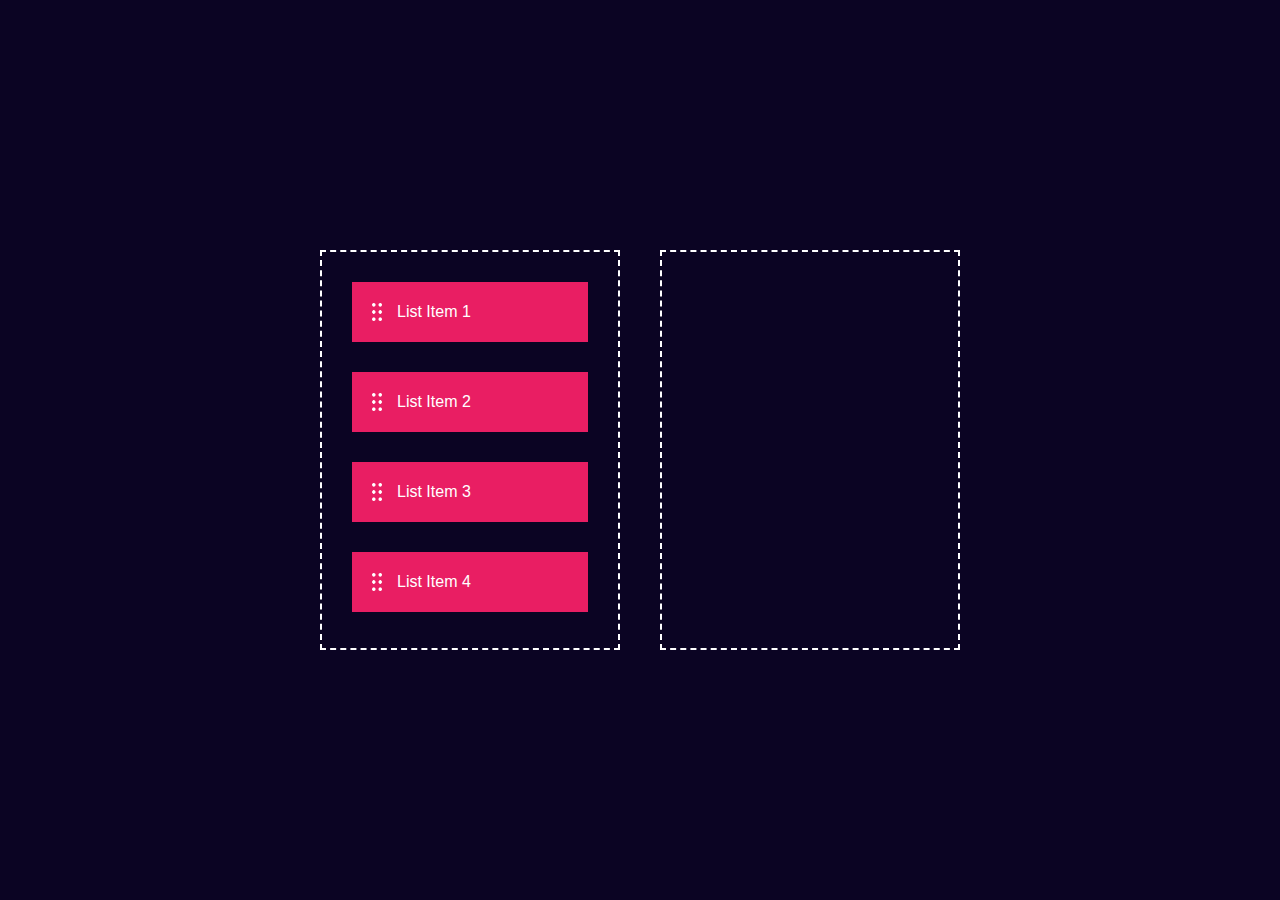
<file: Mini Projects/Drag-And-Drop App/index.html>
<!-- General HTML Skeleton -->
<!DOCTYPE html>
<html>
    <head>
        <meta name="viewport" content="width=device-width, initial-scale=1.0">
        <title>Drag and Drop</title>
        <link rel="stylesheet" href="styles.css">
        <script src="script.js" defer></script>
    </head>
    <body>
        <div class="container">
            <div id="left">
                <div class="list" draggable="true"><img src="icon.png"> List Item 1</div>
                <div class="list" draggable="true"><img src="icon.png"> List Item 2</div>
                <div class="list" draggable="true"><img src="icon.png"> List Item 3</div>
                <div class="list" draggable="true"><img src="icon.png"> List Item 4</div>
            </div>
            
            <div id="right"></div>
        </div>
    </body>
</html>
</file>
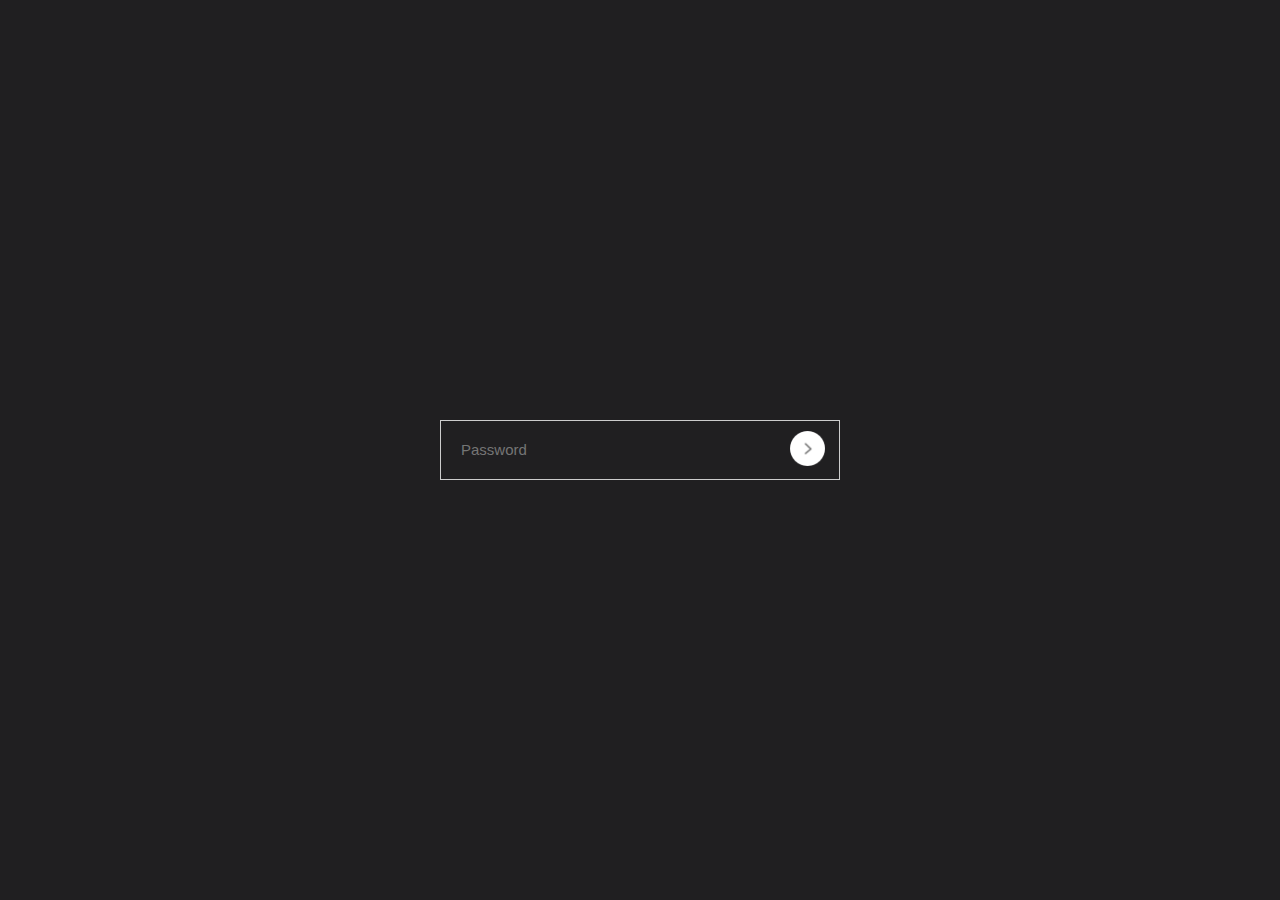
<file: Mini Projects/Password Strength Checker/index.html>
<!-- General HTML Skeleton -->
<!DOCTYPE html>
<html>
    <head>
        <meta name="viewport" content="width=device-width, initial-scale=1.0">
        <title>Password Strength Checker</title>
        <link rel="stylesheet" href="styles.css">
        <script src="script.js" defer></script>
    </head>
    <body>
      <div class="container">
        <div class="input-box">
            <input type="password" id="password" placeholder="Password">
            <button type="submit"><img src="arrow.png"></button>
            <p id="message">Password is <span id="strength"></span></p>
        </div>
      </div>  
    </body>
</html>
</file>
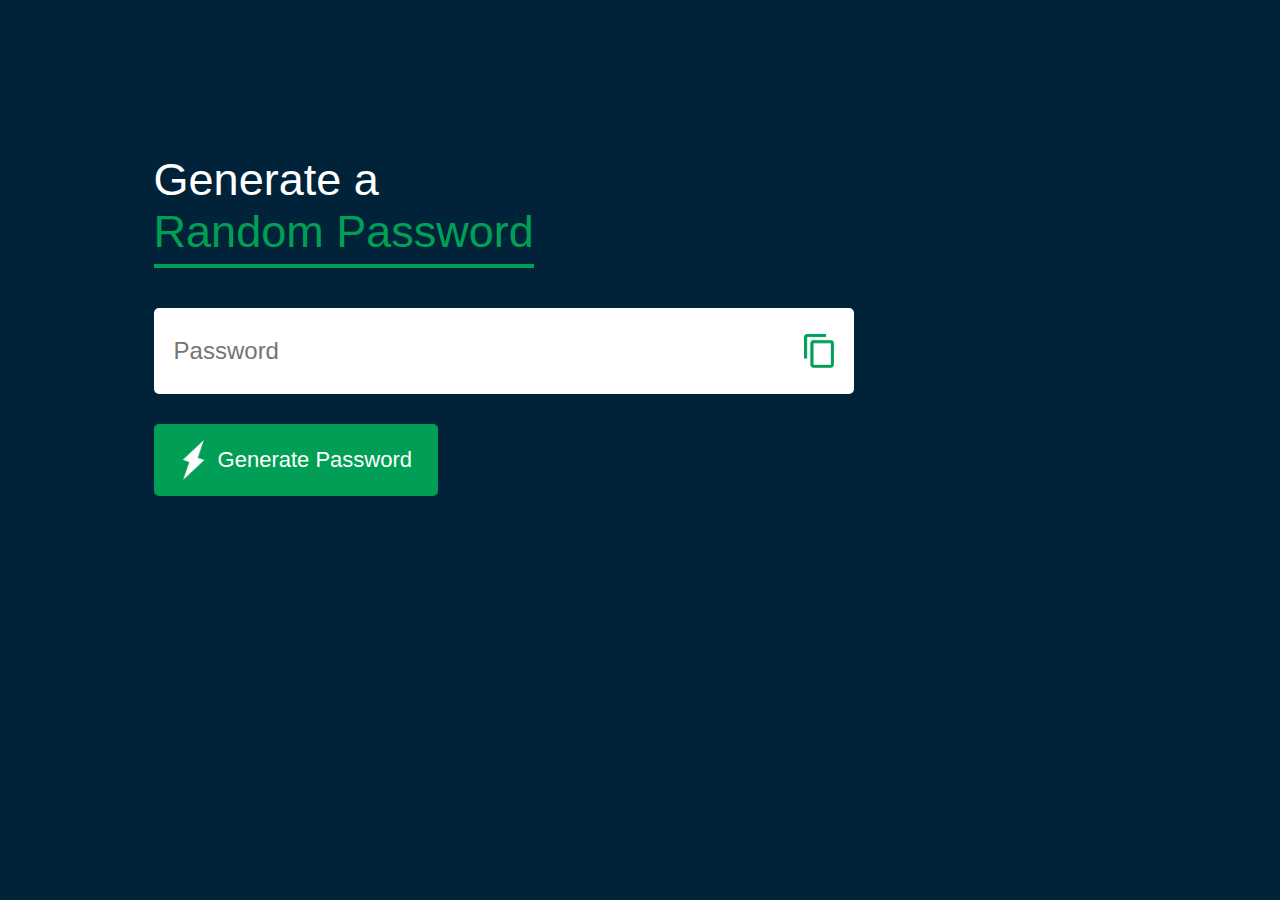
<file: Mini Projects/Random Password Generator/index.html>
<!-- General HTML Skeleton -->
<!DOCTYPE html>
<html>
    <head>
        <meta name="viewport" content="width=device-width, initial-scale=1.0">
        <title>Random Password Generator</title>
        <link rel="stylesheet" href="styles.css">
        <script src="script.js" defer></script>
    </head>
    <body>
        <div class="container">
            <h1>Generate a <br><span>Random Password</span></h1>
            <div class="display">
                <input type="text" id="password" placeholder="Password">
                <img src="copy.png" onclick="copyPassword()">
            </div>
            <button onclick="createPassword()"><img src="generate.png">Generate Password</button>
        </div>
    </body>
</html>
</file>
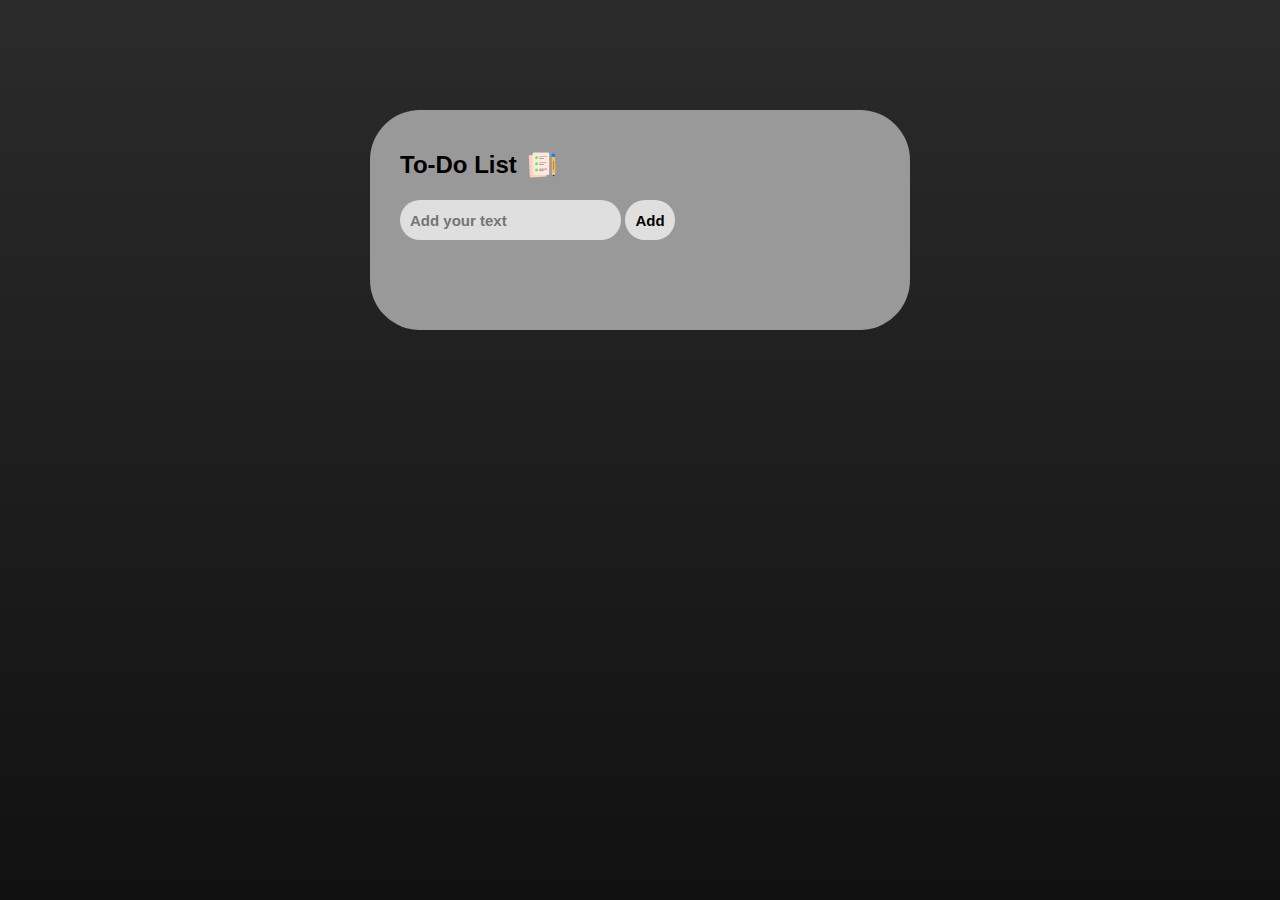
<file: Mini Projects/To-Do List App/index.html>
<!DOCTYPE html>
<html>
    <head>
        <meta name="viewport" content="width=device-width, initial-scale=1.0">
        <title>To-Do List App</title>
        <link rel="stylesheet" href="styles.css">
        <script src="script.js" defer></script>
    </head>
    <body>
        <div class="container">
            <div class="todo-app">
                <h2>To-Do List <img src="assets/icon.png"></h2>
                <div class="row">
                    <input type="text" id="input-box" placeholder="Add your text">
                    <button onclick="addTask()">Add</button>
                </div>
                <ul id="list-container">
                    <!-- <li class="checked">Task 1</li>
                    <li>Task 2</li>
                    <li>Task 3</li> -->
                </ul>
            </div>
        </div>
    </body>
</html>
</file>
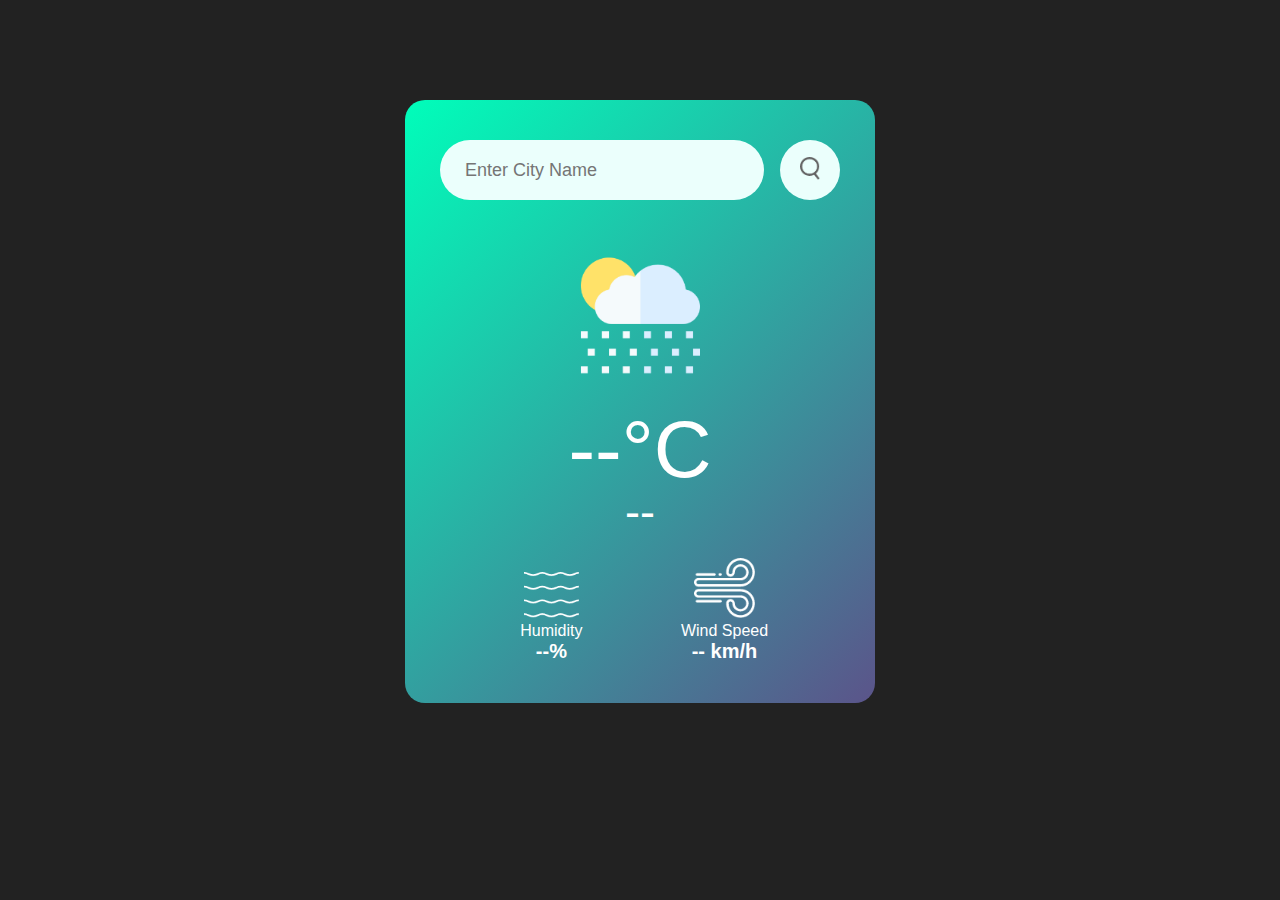
<file: Mini Projects/Weather App/index.html>
<!DOCTYPE html>
<html>
    <head>
        <meta name="viewport" content="width=device-width, initial-scale=1.0">
        <title>Weather App - Code Along</title>
        <link rel="stylesheet" href="styles.css">
        <script src="script.js" defer></script>
    </head>
    <body>
        <div class="card">
            <div class="search">
                <input type="text" placeholder="Enter City Name" spellcheck="false">
                <button><img src="assets/search.png"></button>
            </div>
            <div class="weather">
                <img src="assets/rain.png" class="weather-icon">
                <h1 class="temp">--°C</h1>
                <h2 class="city">--</h2>
                <div class="details">
                    <div class="col">
                        <img src="assets/humidity.png">
                        <div>
                            <p>Humidity</p>
                            <p class="humidity">--%</p>
                        </div>
                    </div>
                    <div class="col">
                        <img src="assets/wind.png">
                        <div>
                            <p>Wind Speed</p>
                            <p class="wind">-- km/h</p>
                        </div>
                    </div>
                </div>
            </div>
        </div>
    </body>
</html>
</file>
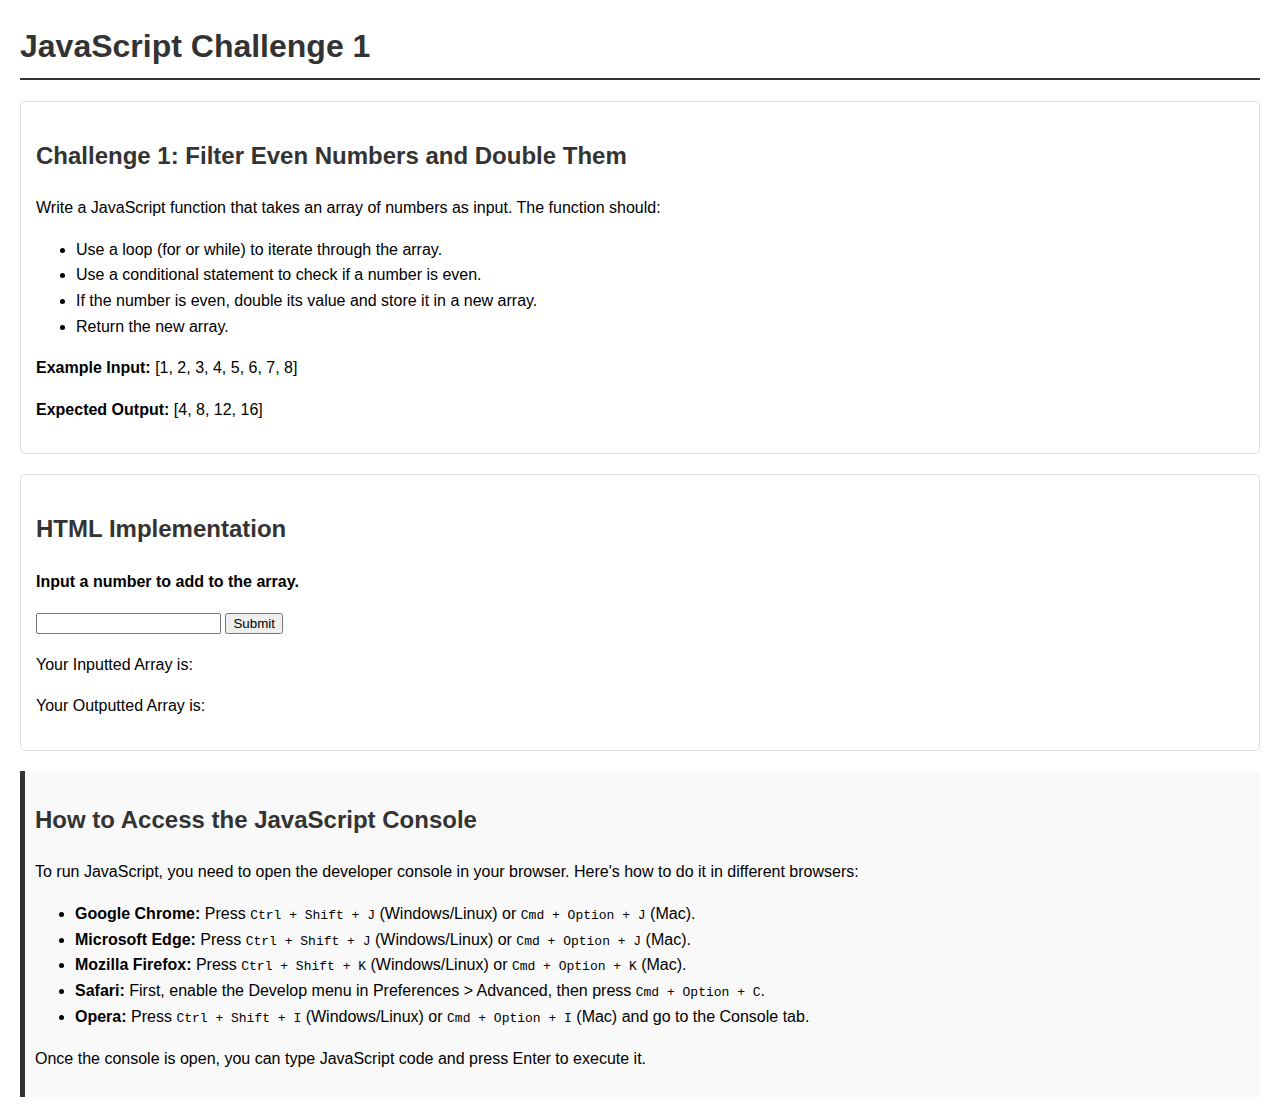
<file: JS Basics Practice/challenge1.html>
<!DOCTYPE html>
<html lang="en">
<head>
    <meta charset="UTF-8">
    <meta name="viewport" content="width=device-width, initial-scale=1.0">
    <title>JavaScript Challenge 1</title>
    <style>
        body { font-family: Arial, sans-serif; line-height: 1.6; margin: 20px; }
        h1, h2 { color: #333; }
        h1 { border-bottom: 2px solid #333; padding-bottom: 5px; }
        .challenge, .HTMLimp { margin-bottom: 20px; padding: 15px; border: 1px solid #ddd; border-radius: 5px; }
        .instructions { background: #f9f9f9; padding: 10px; border-left: 5px solid #333; margin-top: 20px; }
    </style>
    <!-- <script src="challenge1.js" defer></script> -->
</head>
<body>

    <h1>JavaScript Challenge 1</h1>
    
    <div class="challenge">
        <h2>Challenge 1: Filter Even Numbers and Double Them</h2>
        <p>Write a JavaScript function that takes an array of numbers as input. The function should:</p>
        <ul>
            <li>Use a loop (for or while) to iterate through the array.</li>
            <li>Use a conditional statement to check if a number is even.</li>
            <li>If the number is even, double its value and store it in a new array.</li>
            <li>Return the new array.</li>
        </ul>
        <p><strong>Example Input:</strong> [1, 2, 3, 4, 5, 6, 7, 8]</p>
        <p><strong>Expected Output:</strong> [4, 8, 12, 16]</p>
    </div>

    <div class="HTMLimp"> <!-- HTML implementation -->
        <h2>HTML Implementation</h2>
        <p><strong>Input a number to add to the array.</strong></p>
        <input type="number" name="number" class="number" step="any"/>
            <input type="submit" class="submit"/>
        <p class="inpArr">Your Inputted Array is: <span id="inputArray"></span></p>
        <p class="outArr">Your Outputted Array is: <span id="outputArray"></span></p>
    </div>

    <div class="instructions">
        <h2>How to Access the JavaScript Console</h2>
        <p>To run JavaScript, you need to open the developer console in your browser. Here's how to do it in different browsers:</p>
        <ul>
            <li><strong>Google Chrome:</strong> Press <code>Ctrl + Shift + J</code> (Windows/Linux) or <code>Cmd + Option + J</code> (Mac).</li>
            <li><strong>Microsoft Edge:</strong> Press <code>Ctrl + Shift + J</code> (Windows/Linux) or <code>Cmd + Option + J</code> (Mac).</li>
            <li><strong>Mozilla Firefox:</strong> Press <code>Ctrl + Shift + K</code> (Windows/Linux) or <code>Cmd + Option + K</code> (Mac).</li>
            <li><strong>Safari:</strong> First, enable the Develop menu in Preferences > Advanced, then press <code>Cmd + Option + C</code>.</li>
            <li><strong>Opera:</strong> Press <code>Ctrl + Shift + I</code> (Windows/Linux) or <code>Cmd + Option + I</code> (Mac) and go to the Console tab.</li>
        </ul>
        <p>Once the console is open, you can type JavaScript code and press Enter to execute it.</p>
    </div>

<script>
    let mainArr = [];
    let inputtedNum = document.getElementsByClassName("number"); //getting the value in the input field with the id 'number'
    let submit = document.getElementsByClassName("submit"); 

    let currArr = document.getElementsByClassName("inpArr")[0];

    submit[0].addEventListener('click', function(){
        mainArr.push(Number(inputtedNum[0].value));//Number() returns the value in a string as a numeric value
        console.log(mainArr);

        document.getElementById("inputArray").textContent = mainArr;
        document.getElementById("outputArray").textContent = doubledEvens(mainArr);
    });

    //function to return the doubled array
    function doubledEvens(arr){
        let returnArr = [];
        let i = 0;
        while (i < arr.length){
                if (arr[i] % 2 === 0){
                returnArr.push(arr[i]*2);
            }
        i++;
        }
        return returnArr;
    }

    console.log(mainArr);
</script>
</body>
</html>
</file>
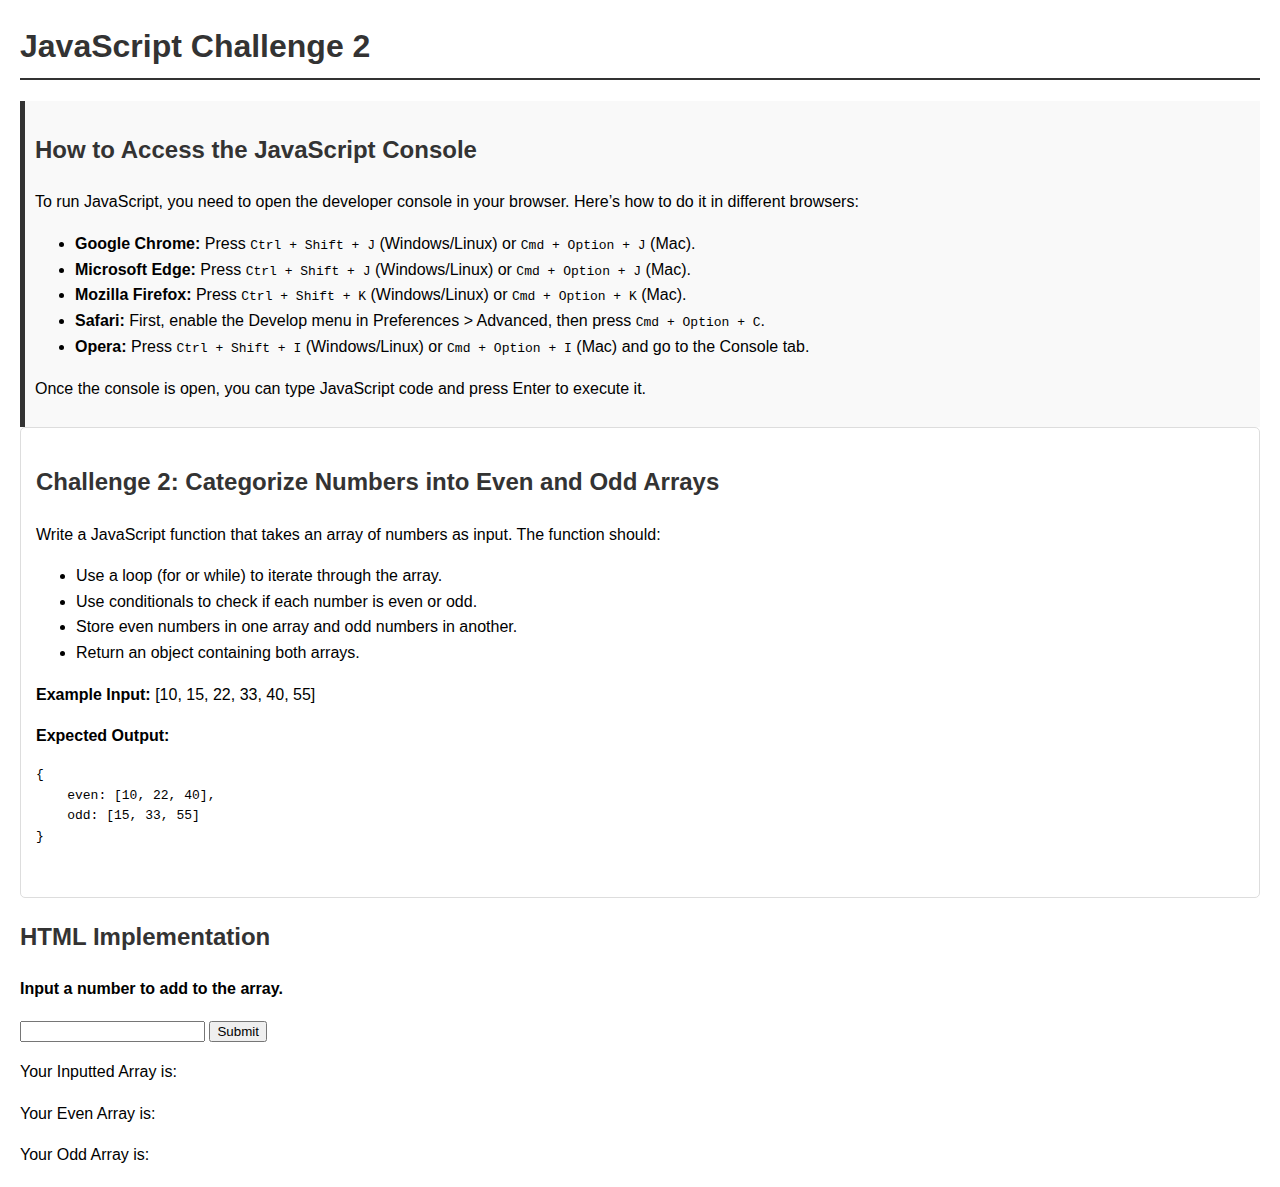
<file: JS Basics Practice/challenge2.html>
<!DOCTYPE html>
<html lang="en">
<head>
    <meta charset="UTF-8">
    <meta name="viewport" content="width=device-width, initial-scale=1.0">
    <title>JavaScript Challenge 2</title>
    <style>
        body { font-family: Arial, sans-serif; line-height: 1.6; margin: 20px; }
        h1, h2 { color: #333; }
        h1 { border-bottom: 2px solid #333; padding-bottom: 5px; }
        .challenge { margin-bottom: 20px; padding: 15px; border: 1px solid #ddd; border-radius: 5px; }
        .instructions { background: #f9f9f9; padding: 10px; border-left: 5px solid #333; margin-top: 20px; }
    </style>
    <!-- <script src="challenge2.js" defer></script> -->
</head>
<body>

    <h1>JavaScript Challenge 2</h1>

    <div class="instructions">
        <h2>How to Access the JavaScript Console</h2>
        <p>To run JavaScript, you need to open the developer console in your browser. Here’s how to do it in different browsers:</p>
        <ul>
            <li><strong>Google Chrome:</strong> Press <code>Ctrl + Shift + J</code> (Windows/Linux) or <code>Cmd + Option + J</code> (Mac).</li>
            <li><strong>Microsoft Edge:</strong> Press <code>Ctrl + Shift + J</code> (Windows/Linux) or <code>Cmd + Option + J</code> (Mac).</li>
            <li><strong>Mozilla Firefox:</strong> Press <code>Ctrl + Shift + K</code> (Windows/Linux) or <code>Cmd + Option + K</code> (Mac).</li>
            <li><strong>Safari:</strong> First, enable the Develop menu in Preferences > Advanced, then press <code>Cmd + Option + C</code>.</li>
            <li><strong>Opera:</strong> Press <code>Ctrl + Shift + I</code> (Windows/Linux) or <code>Cmd + Option + I</code> (Mac) and go to the Console tab.</li>
        </ul>
        <p>Once the console is open, you can type JavaScript code and press Enter to execute it.</p>
    </div>

    <div class="challenge">
        <h2>Challenge 2: Categorize Numbers into Even and Odd Arrays</h2>
        <p>Write a JavaScript function that takes an array of numbers as input. The function should:</p>
        <ul>
            <li>Use a loop (for or while) to iterate through the array.</li>
            <li>Use conditionals to check if each number is even or odd.</li>
            <li>Store even numbers in one array and odd numbers in another.</li>
            <li>Return an object containing both arrays.</li>
        </ul>
        <p><strong>Example Input:</strong> [10, 15, 22, 33, 40, 55]</p>
        <p><strong>Expected Output:</strong></p>
        <pre>
{
    even: [10, 22, 40],
    odd: [15, 33, 55]
}
        </pre>
    </div>

    <div class="HTMLimp"> <!-- HTML implementation -->
        <h2>HTML Implementation</h2>
        <p><strong>Input a number to add to the array.</strong></p>
        <input type="number" name="number" class="number" step="any"/>
            <input type="submit" class="submit"/>
        <p class="inpArr">Your Inputted Array is: <span id="inputArray"></span></p>
        <p class="outArr">Your Even Array is: <span id="evenArray"></span></p>
        <p class="outArr">Your Odd Array is: <span id="oddArray"></span></p>
    </div>



    
<script>
let mainArr = [];
    let inputtedNum = document.getElementsByClassName("number"); //getting the value in the input field with the id 'number'
    let submit = document.getElementsByClassName("submit"); 

   // let currArr = document.getElementsByClassName("inpArr")[0];


//function for even
function even(arr){
    let evenArr = [];
    for(let i = 0; i < arr.length; i++){
        if (arr[i] % 2 === 0){
            evenArr.push(arr[i]);
        }
    }
    return evenArr;
}

//function for even
function odd(arr){
    let oddArr = [];
    for(let i = 0; i < arr.length; i++){
        if (arr[i] % 2 !== 0){
            oddArr.push(arr[i]);
        }
    }
    return oddArr;
}

submit[0].addEventListener('click', function(){
        mainArr.push(Number(inputtedNum[0].value));//Number() returns the value in a string as a numeric value
        console.log(mainArr);

        document.getElementById("inputArray").textContent = mainArr;
        document.getElementById("evenArray").textContent = even(mainArr);
        document.getElementById("oddArray").textContent = odd(mainArr);
    });


</script>
</body>
</html>
</file>
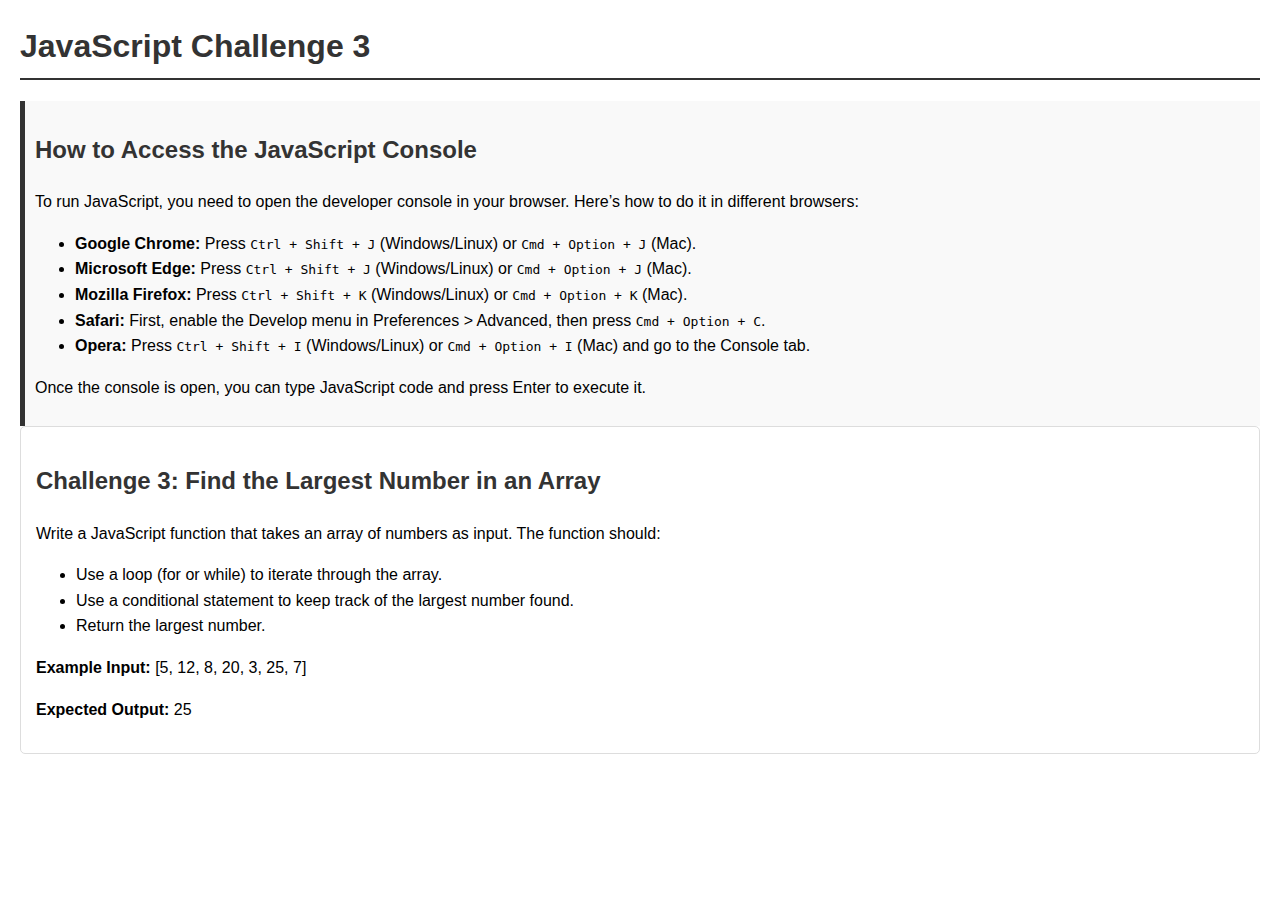
<file: JS Basics Practice/challenge3.html>
<!DOCTYPE html>
<html lang="en">
<head>
    <meta charset="UTF-8">
    <meta name="viewport" content="width=device-width, initial-scale=1.0">
    <title>JavaScript Challenge 3</title>
    <style>
        body { font-family: Arial, sans-serif; line-height: 1.6; margin: 20px; }
        h1, h2 { color: #333; }
        h1 { border-bottom: 2px solid #333; padding-bottom: 5px; }
        .challenge { margin-bottom: 20px; padding: 15px; border: 1px solid #ddd; border-radius: 5px; }
        .instructions { background: #f9f9f9; padding: 10px; border-left: 5px solid #333; margin-top: 20px; }
    </style>
    <script src="challenge3.js" defer></script>
</head>
<body>

    <h1>JavaScript Challenge 3</h1>

    <div class="instructions">
        <h2>How to Access the JavaScript Console</h2>
        <p>To run JavaScript, you need to open the developer console in your browser. Here’s how to do it in different browsers:</p>
        <ul>
            <li><strong>Google Chrome:</strong> Press <code>Ctrl + Shift + J</code> (Windows/Linux) or <code>Cmd + Option + J</code> (Mac).</li>
            <li><strong>Microsoft Edge:</strong> Press <code>Ctrl + Shift + J</code> (Windows/Linux) or <code>Cmd + Option + J</code> (Mac).</li>
            <li><strong>Mozilla Firefox:</strong> Press <code>Ctrl + Shift + K</code> (Windows/Linux) or <code>Cmd + Option + K</code> (Mac).</li>
            <li><strong>Safari:</strong> First, enable the Develop menu in Preferences > Advanced, then press <code>Cmd + Option + C</code>.</li>
            <li><strong>Opera:</strong> Press <code>Ctrl + Shift + I</code> (Windows/Linux) or <code>Cmd + Option + I</code> (Mac) and go to the Console tab.</li>
        </ul>
        <p>Once the console is open, you can type JavaScript code and press Enter to execute it.</p>
    </div>

    <div class="challenge">
        <h2>Challenge 3: Find the Largest Number in an Array</h2>
        <p>Write a JavaScript function that takes an array of numbers as input. The function should:</p>
        <ul>
            <li>Use a loop (for or while) to iterate through the array.</li>
            <li>Use a conditional statement to keep track of the largest number found.</li>
            <li>Return the largest number.</li>
        </ul>
        <p><strong>Example Input:</strong> [5, 12, 8, 20, 3, 25, 7]</p>
        <p><strong>Expected Output:</strong> 25</p>
    </div>


</body>
</html>
</file>
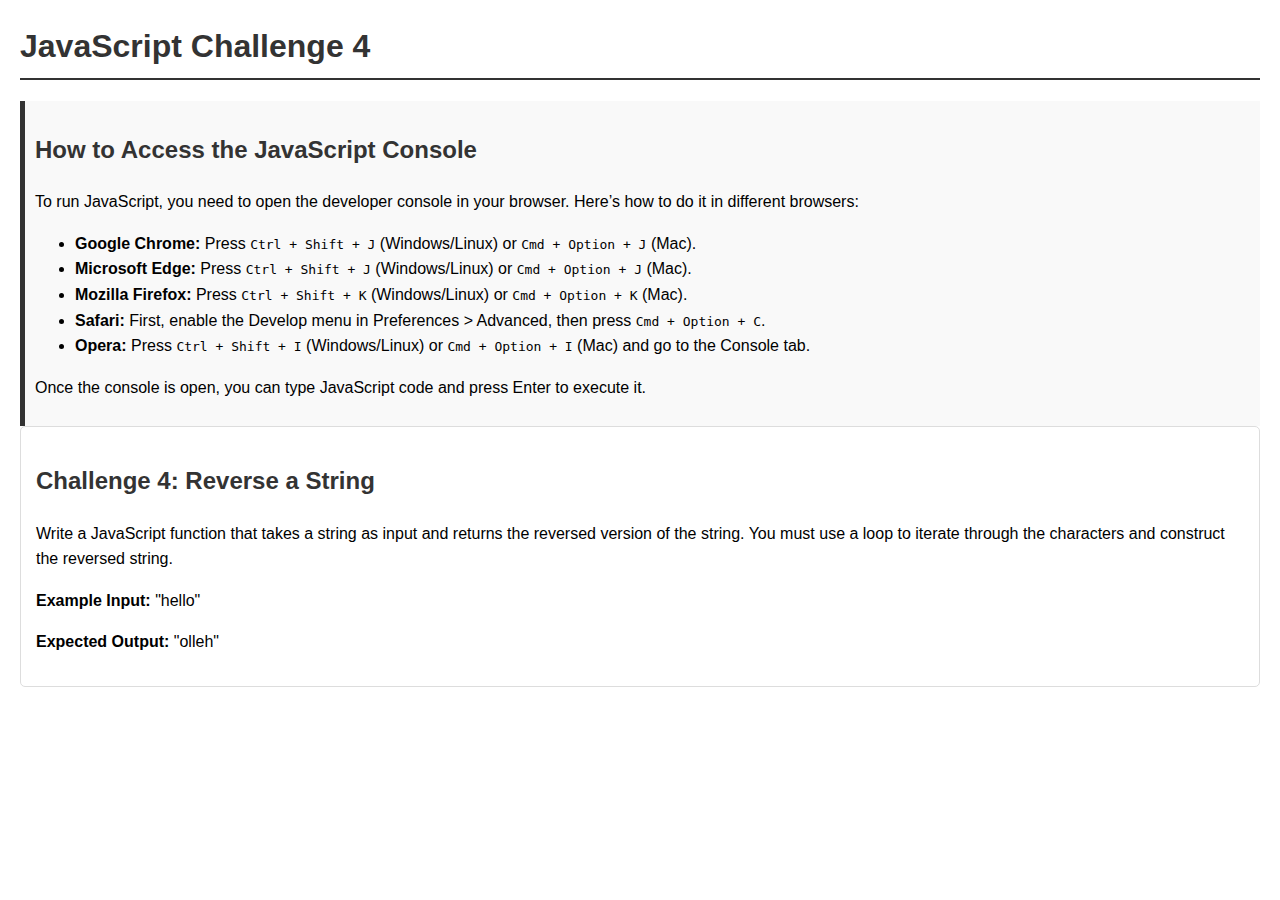
<file: JS Basics Practice/challenge4.html>
<!DOCTYPE html>
<html lang="en">
<head>
    <meta charset="UTF-8">
    <meta name="viewport" content="width=device-width, initial-scale=1.0">
    <title>JavaScript Challenge 4</title>
    <style>
        body { font-family: Arial, sans-serif; line-height: 1.6; margin: 20px; }
        h1, h2 { color: #333; }
        h1 { border-bottom: 2px solid #333; padding-bottom: 5px; }
        .challenge { margin-bottom: 20px; padding: 15px; border: 1px solid #ddd; border-radius: 5px; }
        .instructions { background: #f9f9f9; padding: 10px; border-left: 5px solid #333; margin-top: 20px; }
    </style>
    <script src="challenge4.js" defer></script>
</head>
<body>

    <h1>JavaScript Challenge 4</h1>

    <div class="instructions">
        <h2>How to Access the JavaScript Console</h2>
        <p>To run JavaScript, you need to open the developer console in your browser. Here’s how to do it in different browsers:</p>
        <ul>
            <li><strong>Google Chrome:</strong> Press <code>Ctrl + Shift + J</code> (Windows/Linux) or <code>Cmd + Option + J</code> (Mac).</li>
            <li><strong>Microsoft Edge:</strong> Press <code>Ctrl + Shift + J</code> (Windows/Linux) or <code>Cmd + Option + J</code> (Mac).</li>
            <li><strong>Mozilla Firefox:</strong> Press <code>Ctrl + Shift + K</code> (Windows/Linux) or <code>Cmd + Option + K</code> (Mac).</li>
            <li><strong>Safari:</strong> First, enable the Develop menu in Preferences > Advanced, then press <code>Cmd + Option + C</code>.</li>
            <li><strong>Opera:</strong> Press <code>Ctrl + Shift + I</code> (Windows/Linux) or <code>Cmd + Option + I</code> (Mac) and go to the Console tab.</li>
        </ul>
        <p>Once the console is open, you can type JavaScript code and press Enter to execute it.</p>
    </div>

    <div class="challenge">
        <h2>Challenge 4: Reverse a String</h2>
        <p>Write a JavaScript function that takes a string as input and returns the reversed version of the string.
            You must use a loop to iterate through the characters and construct the reversed string.</p>
        <p><strong>Example Input:</strong> "hello"</p>
        <p><strong>Expected Output:</strong> "olleh"</p>
    </div>

</body>
</html>
</file>
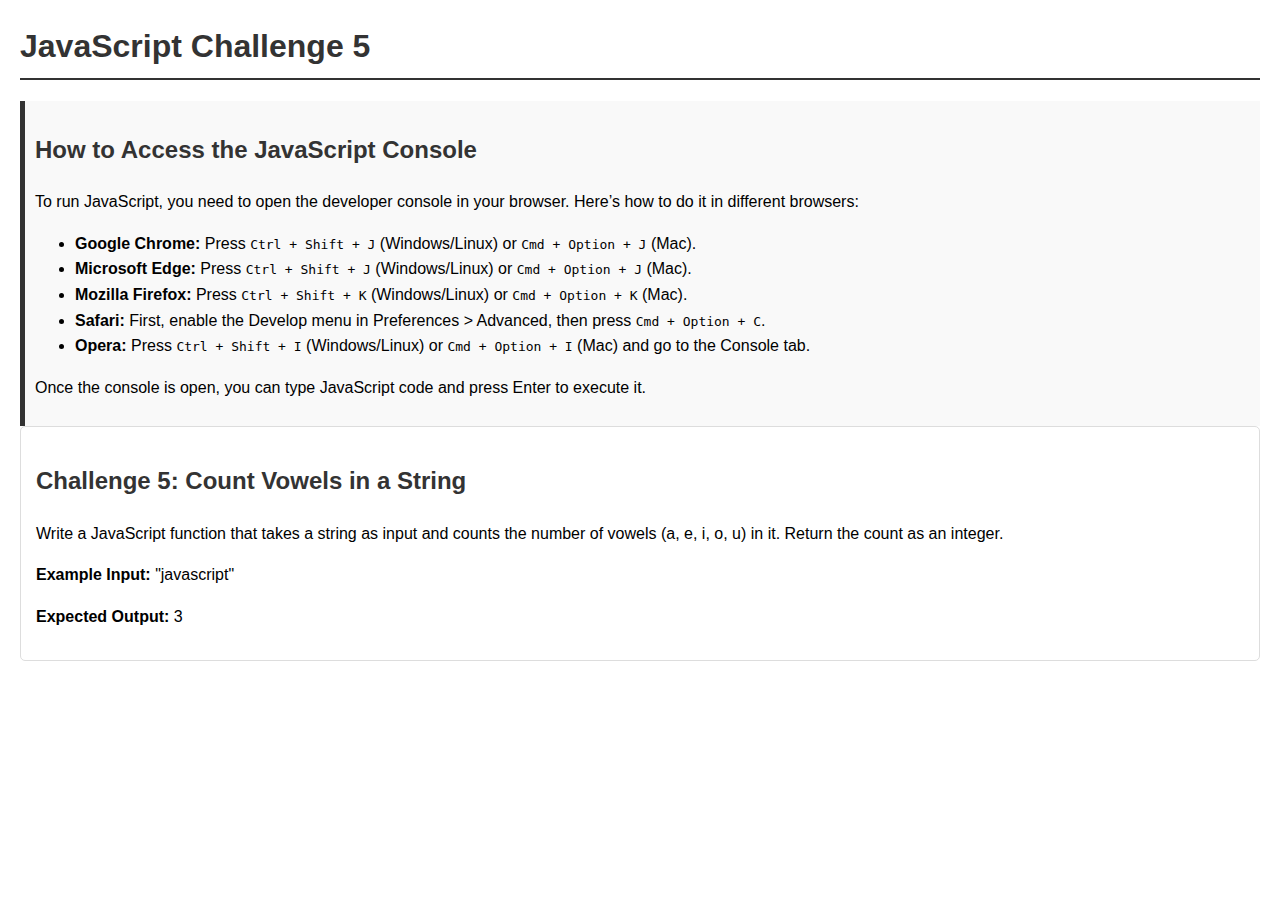
<file: JS Basics Practice/challenge5.html>
<!DOCTYPE html>
<html lang="en">
<head>
    <meta charset="UTF-8">
    <meta name="viewport" content="width=device-width, initial-scale=1.0">
    <title>JavaScript Challenge 5</title>
    <style>
        body { font-family: Arial, sans-serif; line-height: 1.6; margin: 20px; }
        h1, h2 { color: #333; }
        h1 { border-bottom: 2px solid #333; padding-bottom: 5px; }
        .challenge { margin-bottom: 20px; padding: 15px; border: 1px solid #ddd; border-radius: 5px; }
        .instructions { background: #f9f9f9; padding: 10px; border-left: 5px solid #333; margin-top: 20px; }
    </style>
    <script src="challenge5.js" defer></script>
</head>
<body>

    <h1>JavaScript Challenge 5</h1>

    <div class="instructions">
        <h2>How to Access the JavaScript Console</h2>
        <p>To run JavaScript, you need to open the developer console in your browser. Here’s how to do it in different browsers:</p>
        <ul>
            <li><strong>Google Chrome:</strong> Press <code>Ctrl + Shift + J</code> (Windows/Linux) or <code>Cmd + Option + J</code> (Mac).</li>
            <li><strong>Microsoft Edge:</strong> Press <code>Ctrl + Shift + J</code> (Windows/Linux) or <code>Cmd + Option + J</code> (Mac).</li>
            <li><strong>Mozilla Firefox:</strong> Press <code>Ctrl + Shift + K</code> (Windows/Linux) or <code>Cmd + Option + K</code> (Mac).</li>
            <li><strong>Safari:</strong> First, enable the Develop menu in Preferences > Advanced, then press <code>Cmd + Option + C</code>.</li>
            <li><strong>Opera:</strong> Press <code>Ctrl + Shift + I</code> (Windows/Linux) or <code>Cmd + Option + I</code> (Mac) and go to the Console tab.</li>
        </ul>
        <p>Once the console is open, you can type JavaScript code and press Enter to execute it.</p>
    </div>

    <div class="challenge">
        <h2>Challenge 5: Count Vowels in a String</h2>
        <p>Write a JavaScript function that takes a string as input and counts the number of vowels (a, e, i, o, u) in it.
            Return the count as an integer.</p>
        <p><strong>Example Input:</strong> "javascript"</p>
        <p><strong>Expected Output:</strong> 3</p>
    </div>

</body>
</html>
</file>
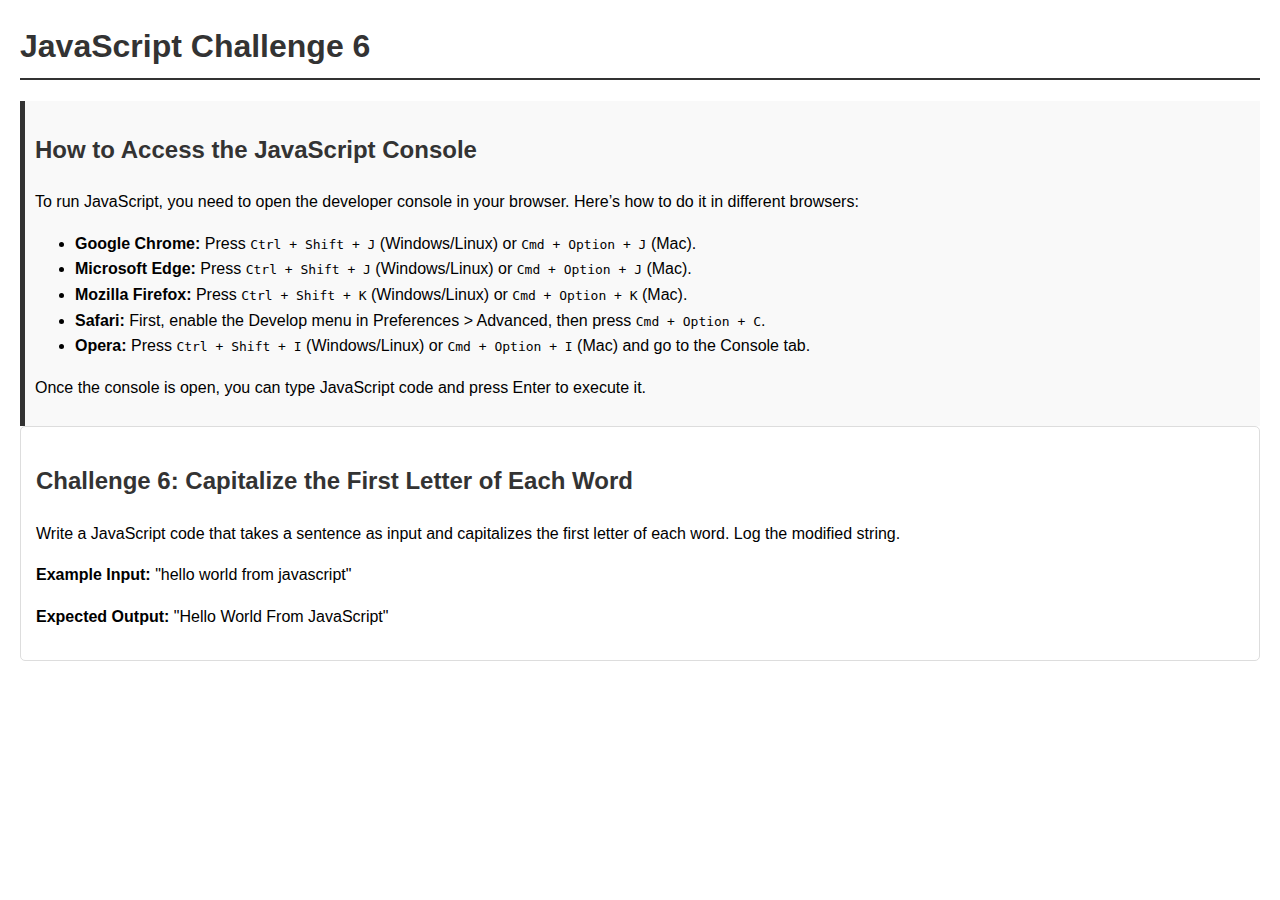
<file: JS Basics Practice/challenge6.html>
<!DOCTYPE html>
<html lang="en">
<head>
    <meta charset="UTF-8">
    <meta name="viewport" content="width=device-width, initial-scale=1.0">
    <title>JavaScript Challenge 6</title>
    <style>
        body { font-family: Arial, sans-serif; line-height: 1.6; margin: 20px; }
        h1, h2 { color: #333; }
        h1 { border-bottom: 2px solid #333; padding-bottom: 5px; }
        .challenge { margin-bottom: 20px; padding: 15px; border: 1px solid #ddd; border-radius: 5px; }
        .instructions { background: #f9f9f9; padding: 10px; border-left: 5px solid #333; margin-top: 20px; }
    </style>
    <script src="challenge6.js" defer></script>
</head>
<body>

    <h1>JavaScript Challenge 6</h1>

    <div class="instructions">
        <h2>How to Access the JavaScript Console</h2>
        <p>To run JavaScript, you need to open the developer console in your browser. Here’s how to do it in different browsers:</p>
        <ul>
            <li><strong>Google Chrome:</strong> Press <code>Ctrl + Shift + J</code> (Windows/Linux) or <code>Cmd + Option + J</code> (Mac).</li>
            <li><strong>Microsoft Edge:</strong> Press <code>Ctrl + Shift + J</code> (Windows/Linux) or <code>Cmd + Option + J</code> (Mac).</li>
            <li><strong>Mozilla Firefox:</strong> Press <code>Ctrl + Shift + K</code> (Windows/Linux) or <code>Cmd + Option + K</code> (Mac).</li>
            <li><strong>Safari:</strong> First, enable the Develop menu in Preferences > Advanced, then press <code>Cmd + Option + C</code>.</li>
            <li><strong>Opera:</strong> Press <code>Ctrl + Shift + I</code> (Windows/Linux) or <code>Cmd + Option + I</code> (Mac) and go to the Console tab.</li>
        </ul>
        <p>Once the console is open, you can type JavaScript code and press Enter to execute it.</p>
    </div>

    <div class="challenge">
        <h2>Challenge 6: Capitalize the First Letter of Each Word</h2>
        <p>Write a JavaScript code that takes a sentence as input and capitalizes the first letter of each word.
            Log the modified string.</p>
        <p><strong>Example Input:</strong> "hello world from javascript"</p>
        <p><strong>Expected Output:</strong> "Hello World From JavaScript"</p>
    </div>

</body>
</html>
</file>
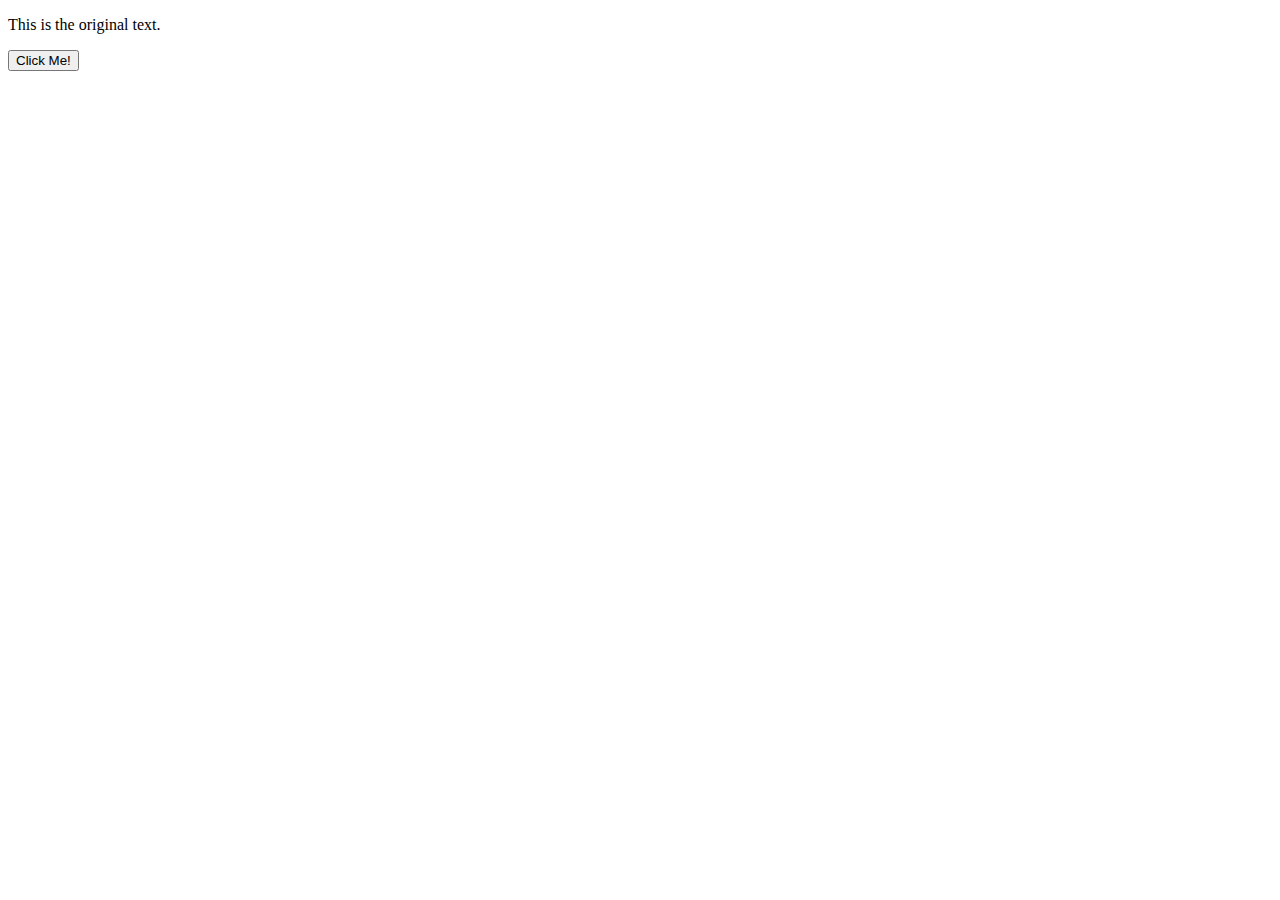
<file: JS Basics Practice/exercise1.html>
<!DOCTYPE html>
<html lang="en">
<head>
  <meta charset="UTF-8">
  <title>DOM Text Change</title>
</head>
<body>
  <p id="myParagraph">This is the original text.</p>
  <button id="changeTextBtn">Click Me!</button>

  <script>
    let newText = "Hello DOM!";
    const button = document.getElementById("changeTextBtn"); //declare the button as a variable

    button.addEventListener("click", function() {
        document.getElementById("myParagraph").textContent = newText;
    });

  </script>
</body>
</html>
</file>
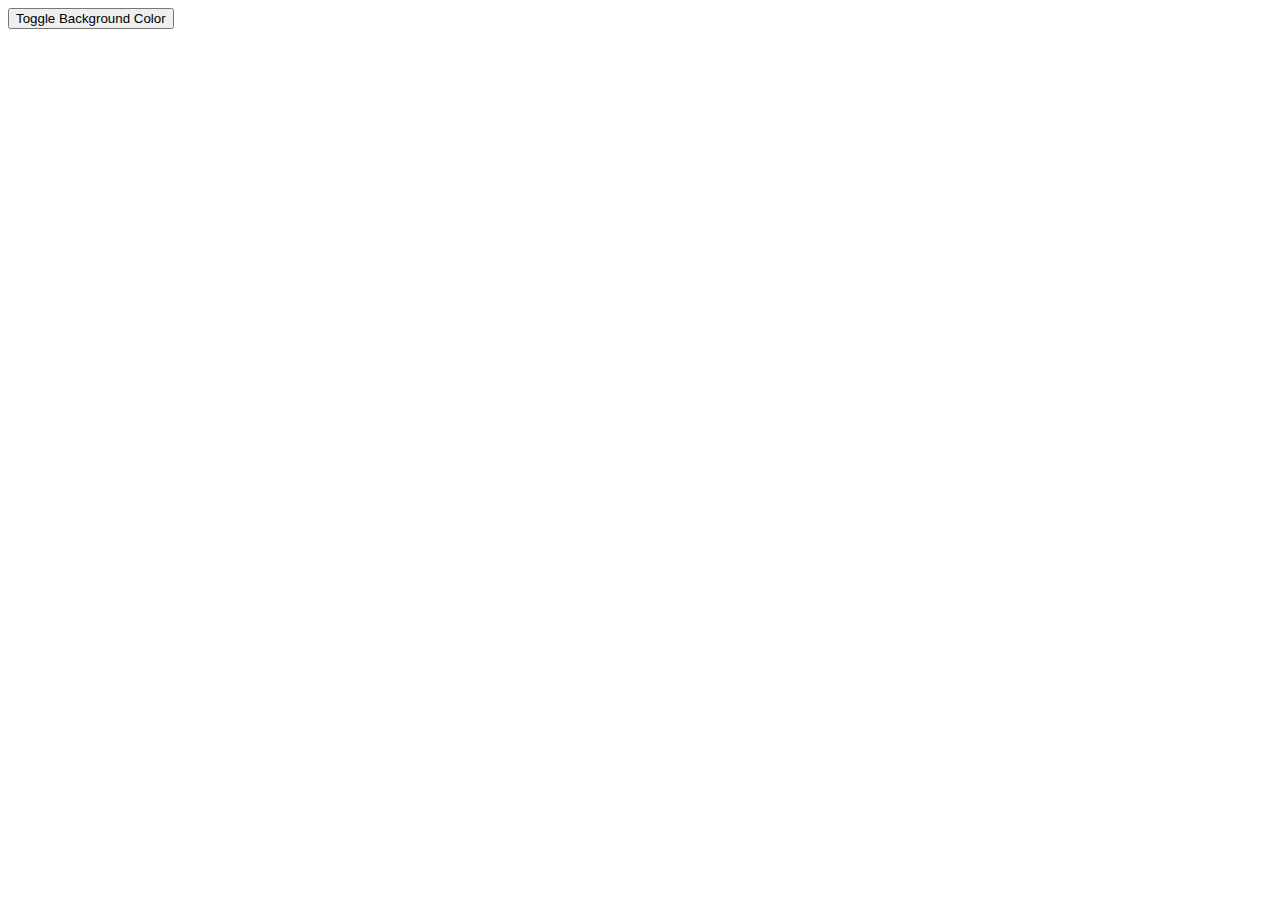
<file: JS Basics Practice/exercise2.html>
<!DOCTYPE html>
<html lang="en">
<head>
  <meta charset="UTF-8">
  <title>Toggle Background</title>
</head>
<body>
  <button id="toggleBtn">Toggle Background Color</button>

  <script>
    const button = document.getElementById("toggleBtn");

    button.addEventListener("click", function(){

        let bGround = document.body.style.backgroundColor = "black";
        // if(bGround != "black"){
        //     bGround = "white";
        // }else{
        //     bGround = "black";
        // }
    });
  </script>
</body>
</html>
</file>
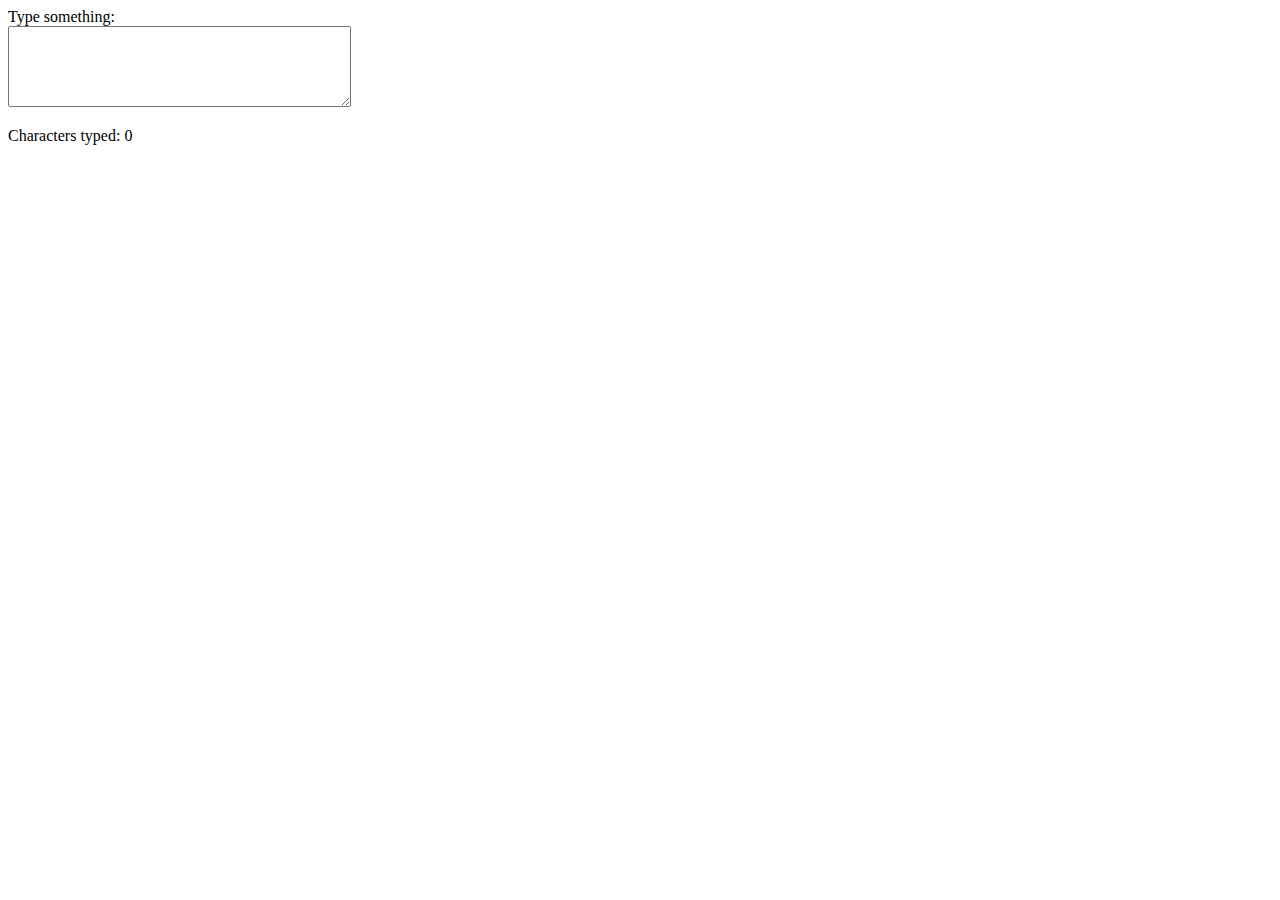
<file: JS Basics Practice/exercise3.html>
<!DOCTYPE html>
<html lang="en">
<head>
  <meta charset="UTF-8">
  <title>Live Character Counter</title>
</head>
<body>
  <label for="textInput">Type something:</label><br>
  <textarea id="textInput" rows="5" cols="40"></textarea>
  <p>Characters typed: <span id="charCount">0</span></p>

  <script>
    
  </script>
</body>
</html>
</file>
<file: Mini Projects/Drag-And-Drop App/styles.css>
*{
    margin: 0;
    padding: 0;
    font-family: 'Poppins', sans-serif;
    box-sizing: border-box;
}

.container{
    width: 100%;
    min-height: 100vh;
    background: #0b0423;
    display: flex;
    align-items: center;
    justify-content: center;
}

#left, #right{
    width: 300px;
    min-height: 400px;
    margin: 20px;
    border: 2px dashed #fff;
}

.list{
    background: #e91e63;
    height: 60px;
    margin: 30px;
    color: #fff;
    display: flex;
    align-items: center;
    cursor: grab;
}

.list img{
    width: 10px;
    margin-right: 15px;
    margin-left: 20px;
}
</file>
<file: Mini Projects/Password Strength Checker/styles.css>
*{
    margin: 0;
    padding: 0;
    font-family: 'Poppins', sans-serif;
    box-sizing: border-box;
}

.container{
    width: 100%;
    min-height: 100vh;
    background: #201f21;
    display: flex;
    align-items: center;
    justify-content: center;
}

.input-box{
    width: 400px;
    max-width: 90%;
    position: relative;
}

.input-box input{
    width: 100%;
    height: 60px;
    padding: 0 20px;
    border: 1px solid #ccc;
    outline: none;
    color: #fff;
    background: transparent;
}

button{
    background: transparent;
    border: 0;
    outline: none;
    border-radius: 50%;
    transform: translateY(-50%);
    cursor: pointer;
    position: absolute;
    top: 50%;
    right: 15px;
}

button img{
    width: 35px;
}

#message{
    position: absolute;
    bottom: -30px;
    color: #ffffff;
    font-size: 15px;
    display: none;
}

::placeholder{
    font-size: 15px;
}
</file>
<file: Mini Projects/Random Password Generator/styles.css>
*{
    margin: 0;
    padding: 0;
    font-family: 'Poppins', sans-serif;
    box-sizing: border-box;
}

body{
    background: #002339;
    color: #fff;
}

.container{
    margin: 12%;
    width: 90%;
    max-width: 700px;
}

.display{
    width: 100%;
    margin-top: 50px;
    margin-bottom: 30px;
    background: #fff;
    columns: #333;
    display: flex;
    align-items: center;
    justify-content: space-between;
    padding: 26px 20px;
    border-radius: 5px;
}

.container h1{
    font-weight: 500;
    font-size: 45px;
}

.container h1 span{
    color: #019f55;
    border-bottom: 4px solid #019f55;
    padding-bottom: 7px;
}

.display img{
    width: 30px;
    cursor: pointer;
}

.display input{
    border: 0;
    outline: 0;
    font-size: 24px;

}

.container button{
    border: 0;
    outline: 0;
    background-color: #019f55;
    color: #fff;
    font-size: 22px;
    font-weight: 300;
    display: flex;
    align-items: center;
    justify-content: center;
    padding: 16px 26px;
    border-radius: 5px;
    cursor: pointer;
    transition: 0.1s;
}

.container button:hover{
    background-color: #007c42;
    transition: 0.1s;
}

.container button:active{
    translate: 0px 2px;
}

.container button img{
    width: 28px;
    margin-right: 10px;

}
</file>
<file: Mini Projects/To-Do List App/styles.css>
*{
    margin: 0;
    padding: 0;
    font-family: 'Poppins', sans-serif;
    box-sizing: border-box;
}

.container{
    width: 100%;
    min-height: 100vh;
    background: linear-gradient(#2b2b2b, #111111);
    padding: 10px;
}

.todo-app{
    width: 100%;
    max-width: 540px;
    background-color: #999999;
    margin: 100px auto 20px;
    padding: 40px 30px 70px;
    border-radius: 50px;
}

.todo-app h2{
    color: #000;
    display: flex;
    align-items: center;
    margin-bottom: 20px;
}

.todo-app h2 img{
    width: 30px;
    margin-left: 10px;
}

#input-box{
    height: 40px;
    border-radius: 50px;
    border: none;
    background: #dfdfdf;
    padding: 10px 10px;
    font-size: 15px;
    font-weight: 600;
}

.todo-app button{
    height: 40px;
    border-radius: 50px;
    border: none;
    background: #dfdfdf;
    padding: 10px 10px;
    font-size: 15px;
    font-weight: 600;
    transition: 0.1s;
    cursor: pointer;
}

.todo-app button:hover{
    height: 40px;
    border-radius: 50px;
    border: none;
    background: #ffffff;
    padding: 10px 10px;
    font-size: 15px;
    font-weight: 600;
    transition: 0.1s;
}

.row{
    padding-bottom: 20px;
}

ul li{
    list-style: none;
    font-size: 17;
    font-weight: 600;
    padding: 12px 8px 12px 50px;
    user-select: none;
    cursor: pointer;
    position: relative;
}

ul li::before{
    content: '';
    position: absolute;
    width: 28px;
    height: 28px;
    border-radius: 50%;
    background-image: url(assets/unchecked.png);
    background-size: cover;
    background-position: center;
    top: 5px;
    left: 8px;
}

ul li.checked{
    color: #555;
    text-decoration: line-through;
}

ul li.checked::before{
    background-image: url(assets/checked.png);
}

ul li span{
    position: absolute;
    right: 0;
    top: 1px;
    width: 40px;
    height: 40px;
    font-size: 22px;
    color: #555;
    line-height: 40px;
    text-align: center;
    transition: 0.1s;
    border-radius: 50px;
}

ul li span:hover{
    color: #000000;
    background: #838383;
    transition: 0.1s;
}
</file>
<file: Mini Projects/Weather App/styles.css>
*{
    margin: 0;
    padding: 0;
    font-family: 'Poppins', sans-serif;
    box-sizing: border-box;
}

body{
    background: #222;
}

.card{
    width: 90%;
    max-width: 470px;
    background: linear-gradient(135deg, #00feba, #5b548a);
    color: #fff;
    margin: 100px auto 0; /*100px from top, 0 from bottom, left/right auto */
    border-radius: 20px;
    padding: 40px 35px;
    text-align: center;
}

.search{
    width: 100%;
    display: flex;
    align-items: center;
    justify-content: space-between;
}

.search input{
    border: 0;
    outline: 0;
    background: #ebfffc;
    color: #555;
    padding: 10px 25px;
    height: 60px;
    border-radius: 30px;
    flex: 1;
    margin-right: 16px;
    font-size: 18px;
}

.search button{
    border: 0;
    outline: 0;
    background: #ebfffc;
    border-radius: 50%;
    height: 60px;
    width: 60px;
    cursor: pointer;
}

.search button img{
    width: 20px;
}

.weather-icon{
    width: 170px;
    margin-top: 30px;

}

.weather h1{
    font-size: 80px;
    font-weight: 500;
}

.weather h2{
    font-size: 45px;
    font-weight: 400;
    margin-top: -10px;
}

.details{
    display: flex;
    align-items: end;
    justify-content: center;
    gap: 90px;
    margin-top: 20px;
}

.col img{
    width: 70%;
    height: 70%;
}

.wind, .humidity{
    font-size: 20px;
    font-weight: bold;
}
</file>
